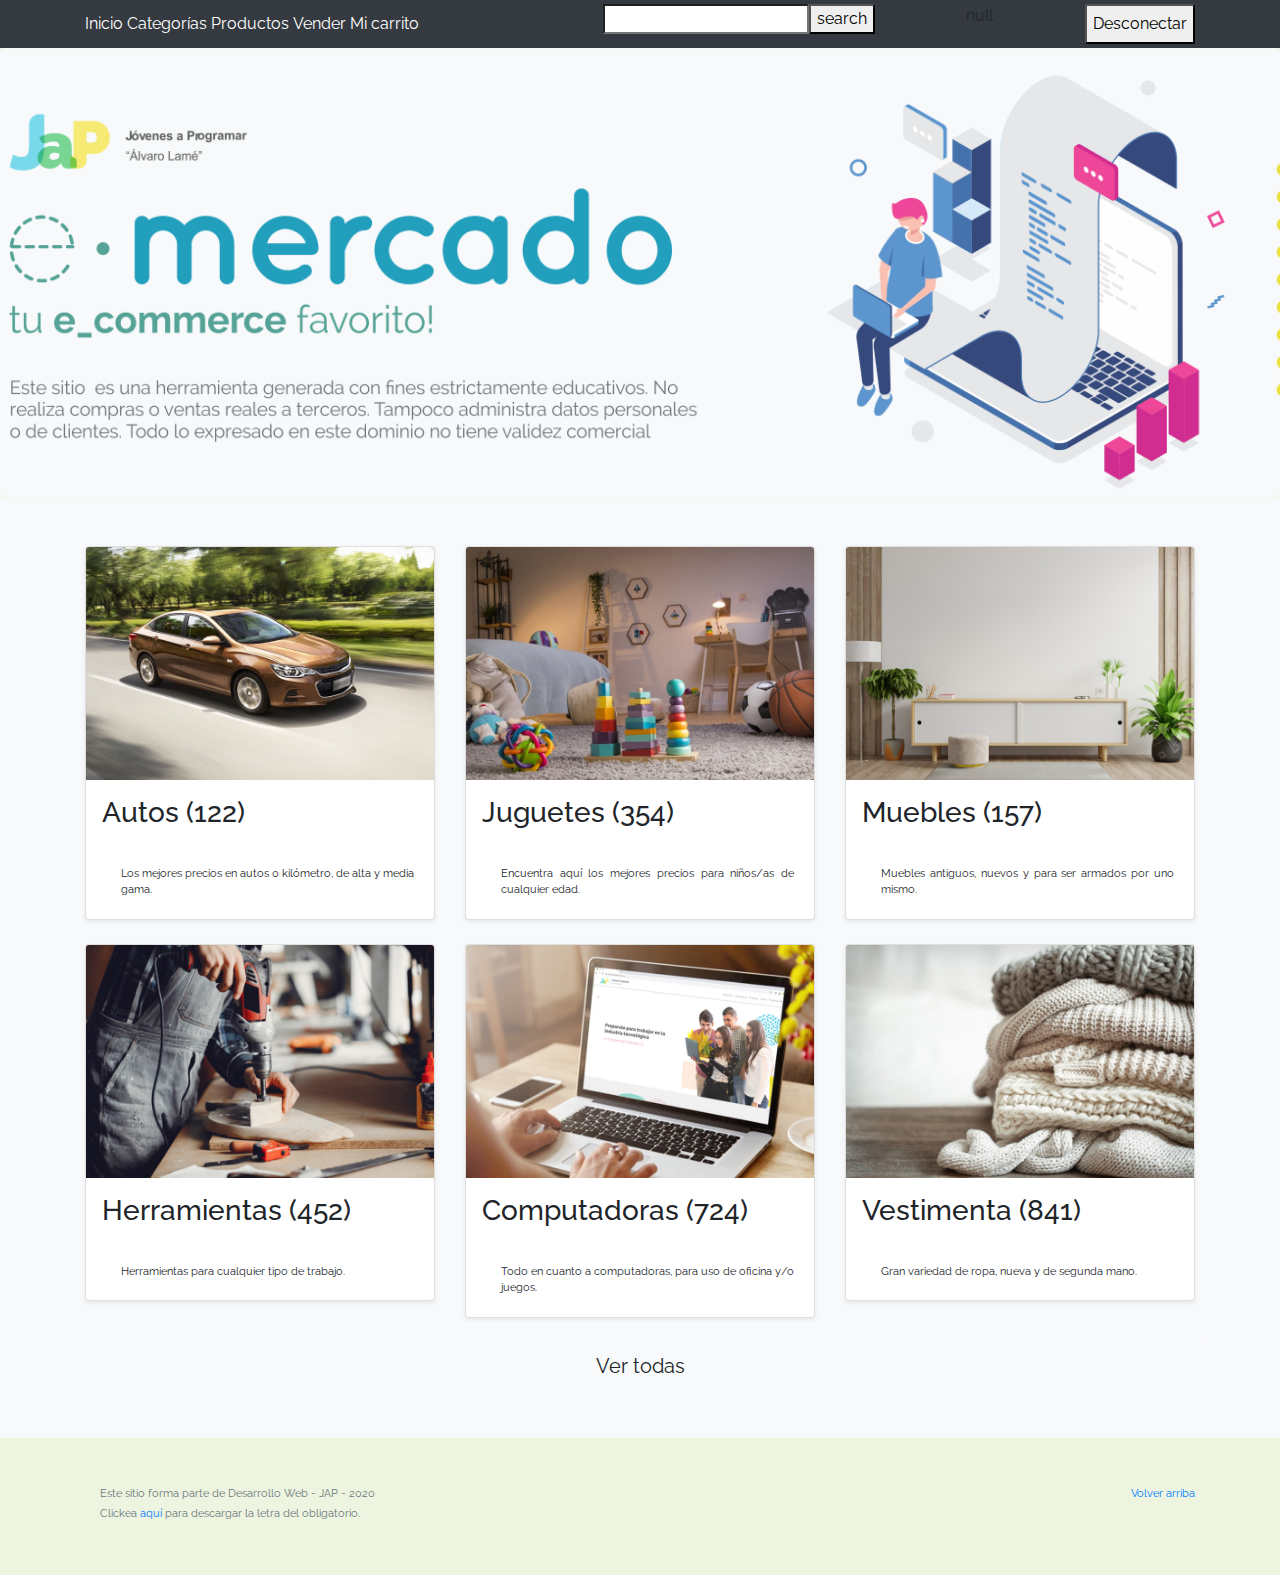
<file: index.html>
<!DOCTYPE html>
<!-- saved from url=(0049)https://getbootstrap.com/docs/4.3/examples/album/ -->
<html lang="en">
  <head>
    <meta http-equiv="Content-Type" content="text/html; charset=UTF-8">
    <meta name="viewport" content="width=device-width, initial-scale=1, shrink-to-fit=no">
    <meta name="description" content="">
    <title>eMercado - Todo lo que busques está aquí</title>

    <link rel="canonical" href="https://getbootstrap.com/docs/4.3/examples/album/">
    <link href="https://fonts.googleapis.com/css?family=Raleway:300,300i,400,400i,700,700i,900,900i" rel="stylesheet">
    <!-- Bootstrap core CSS -->
    <link href="css/bootstrap.min.css" rel="stylesheet">
    <link href="css/styles.css" rel="stylesheet">
  </head>
  <body>
    <nav class="site-header sticky-top py-1 bg-dark">
      <div id="barraNav" class="container d-flex flex-column flex-md-row justify-content-between">

      </div>
    </nav>
    <main role="main">
      <section class="jumbotron text-center">
        <div class="m-5">
          <h1></h1>
        </div>
      </section>
      <div class="album py-5 bg-light">
        <div class="container">
          <div class="row">
            <div class="col-md-4">
              <a href="categories.html" class="card mb-4 shadow-sm custom-card">
                <img class="bd-placeholder-img card-img-top"  src="img/cat1.jpg">
                <h3 class="m-3">Autos (122)</h3>
                <div class="card-body">
                  <p class="card-text">Los mejores precios en autos 0 kilómetro, de alta y media gama.</p>
                </div>
              </a>
            </div>
            <div class="col-md-4">
                <a href="categories.html" class="card mb-4 shadow-sm custom-card">
                  <img class="bd-placeholder-img card-img-top" src="img/cat2.jpg">
                  <h3 class="m-3">Juguetes (354)</h3>
                  <div class="card-body">
                    <p class="card-text">Encuentra aquí los mejores precios para niños/as de cualquier edad.</p>
                  </div>
                </a>
            </div>
            <div class="col-md-4">
                <a href="categories.html" class="card mb-4 shadow-sm custom-card">
                  <img class="bd-placeholder-img card-img-top" src="img/cat3.jpg">
                  <h3 class="m-3">Muebles (157)</h3>
                  <div class="card-body">
                    <p class="card-text">Muebles antiguos, nuevos y para ser armados por uno mismo.</p>
                  </div>
                </a>
            </div>
            <div class="col-md-4">
                <a href="categories.html" class="card mb-4 shadow-sm custom-card">
                  <img class="bd-placeholder-img card-img-top" src="img/cat4.jpg">
                  <h3 class="m-3">Herramientas (452)</h3>
                  <div class="card-body">
                    <p class="card-text">Herramientas para cualquier tipo de trabajo.</p>
                  </div>
                </a>
            </div>
            <div class="col-md-4">
                <a href="categories.html" class="card mb-4 shadow-sm custom-card">
                  <img class="bd-placeholder-img card-img-top" src="img/cat5.jpg">
                  <h3 class="m-3">Computadoras (724)</h3>
                  <div class="card-body">
                    <p class="card-text">Todo en cuanto a computadoras, para uso de oficina y/o juegos.</p>
                  </div>
                </a>
            </div>
            <div class="col-md-4">
                <a href="categories.html" class="card mb-4 shadow-sm custom-card">
                  <img class="bd-placeholder-img card-img-top" src="img/cat6.jpg">
                  <h3 class="m-3">Vestimenta (841)</h3>
                  <div class="card-body">
                    <p class="card-text">Gran variedad de ropa, nueva y de segunda mano.</p>
                  </div>
                </a>
            </div>
          </div>
          <div class="row">
              <a type="button" class="btn btn-light btn-lg btn-block" href="categories.html">Ver todas</a>
          </div>
        </div>
      </div>
    </main>
    <footer class="text-muted">
      <div class="container">
        <p class="float-right">
          <a href="#">Volver arriba</a>
        </p>
        <p>Este sitio forma parte de Desarrollo Web - JAP - 2020</p>
        <p>Clickea <a target="_blank" href="Letra.pdf">aquí</a> para descargar la letra del obligatorio.</p>
      </div>
    </footer>
    <script src="js/jquery-3.4.1.min.js"></script>
    <script src="js/bootstrap.bundle.min.js"></script>
    <script src="js/init.js"></script>
    <script src="js/my-profile.js"></script>
  </body>
</html>
</file>
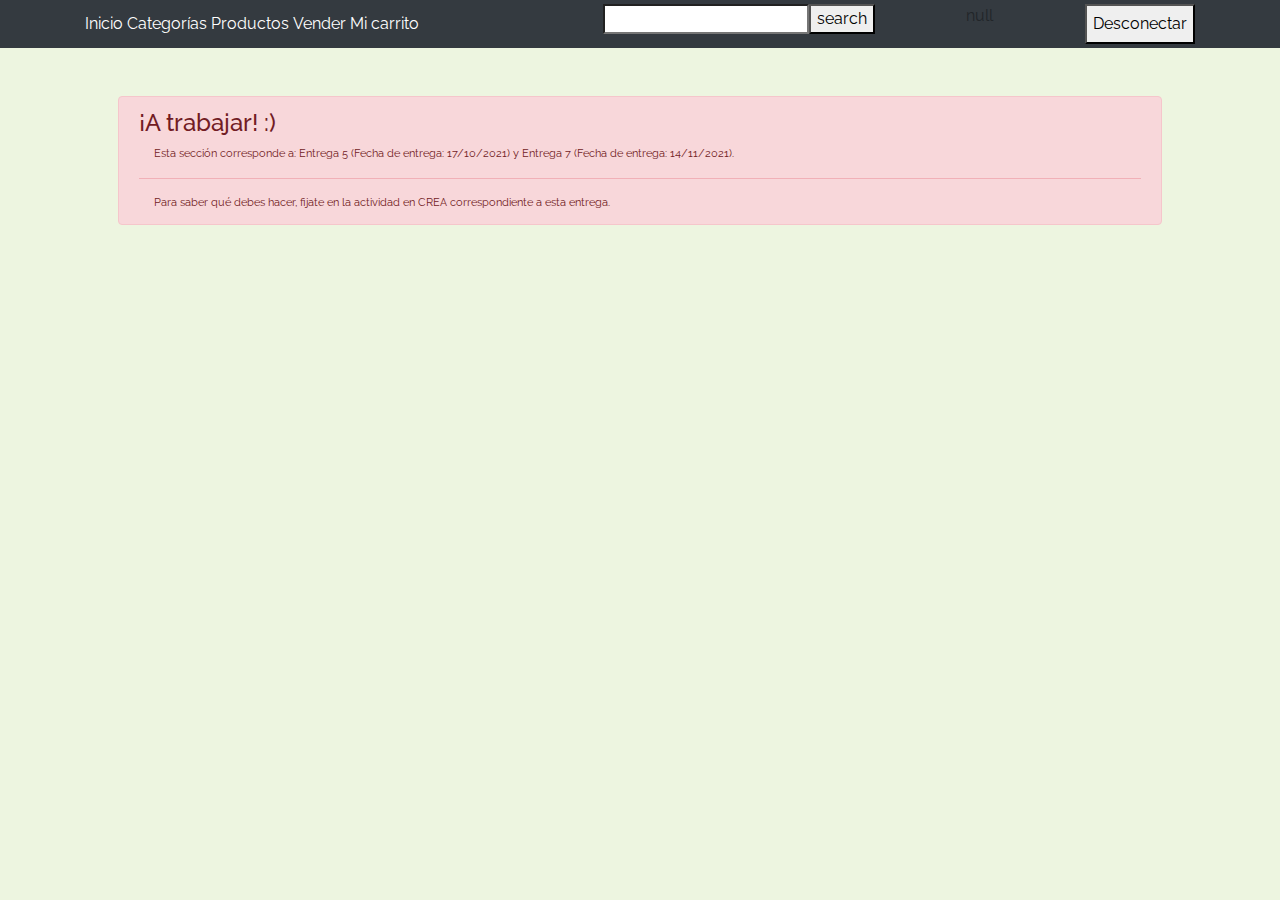
<file: cart.html>
<!DOCTYPE html>
<!-- saved from url=(0049)https://getbootstrap.com/docs/4.3/examples/album/ -->
<html lang="en">

<head>
  <meta http-equiv="Content-Type" content="text/html; charset=UTF-8">

  <meta name="viewport" content="width=device-width, initial-scale=1, shrink-to-fit=no">
  <meta name="description" content="">
  <title>eMercado - Todo lo que busques está aquí</title>

  <link rel="canonical" href="https://getbootstrap.com/docs/4.3/examples/album/">
  <link href="https://fonts.googleapis.com/css?family=Raleway:300,300i,400,400i,700,700i,900,900i" rel="stylesheet">

  <style>
    .bd-placeholder-img {
      font-size: 1.125rem;
      text-anchor: middle;
      -webkit-user-select: none;
      -moz-user-select: none;
      -ms-user-select: none;
      user-select: none;
    }

    @media (min-width: 768px) {
      .bd-placeholder-img-lg {
        font-size: 3.5rem;
      }
    }
  </style>
  <link href="css/bootstrap.min.css" rel="stylesheet">
  <link href="css/styles.css" rel="stylesheet">
  <link href="css/dropzone.css" rel="stylesheet">
</head>

<body>
  <nav class="site-header sticky-top py-1 bg-dark">
    <div id="barraNav" class="container d-flex flex-column flex-md-row justify-content-between"></div>
  </nav>
  <div class="container p-5">
    <div class="alert alert-danger" role="alert" style="position: relative; width:auto; top: 0;">
      <h4 class="alert-heading">¡A trabajar! :)</h4>
      <p>Esta sección corresponde a: Entrega 5 (Fecha de entrega: 17/10/2021) y Entrega 7 (Fecha de entrega: 14/11/2021).</p>
      <hr>
      <p class="mb-0">Para saber qué debes hacer, fijate en la actividad en CREA correspondiente a esta entrega.</p>
    </div>
  </div>
  <div id="spinner-wrapper">
    <div class="lds-ring">
      <div></div>
      <div></div>
      <div></div>
      <div></div>
    </div>
  </div>
  <script src="js/jquery-3.4.1.min.js"></script>
  <script src="js/bootstrap.bundle.min.js"></script>
  <script src="js/dropzone.js"></script>
  <script src="js/init.js"></script>
  <script src="js/cart.js"></script>
  <script src="js/my-profile.js"></script>
</body>

</html>
</file>
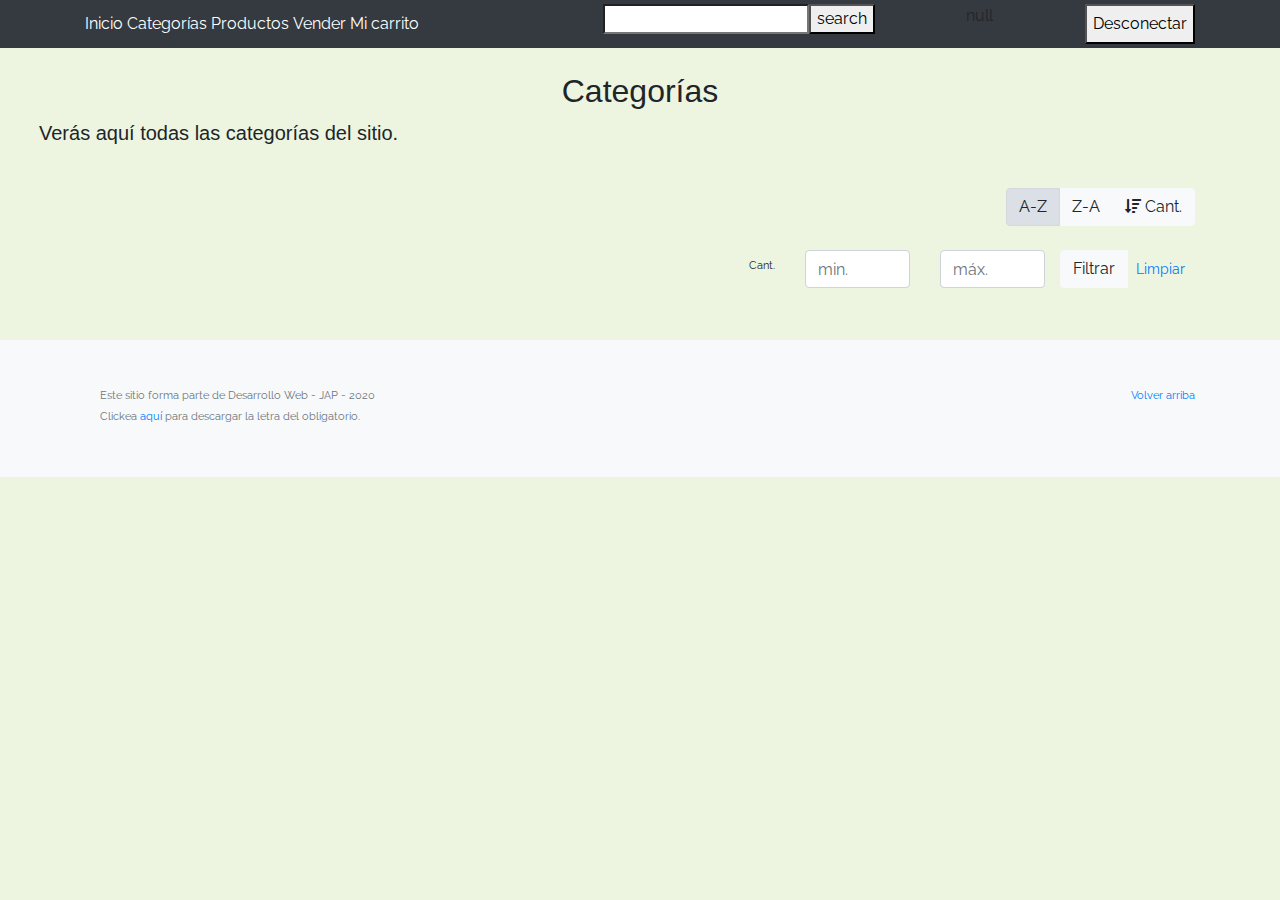
<file: categories.html>
<!DOCTYPE html>
<!-- saved from url=(0049)https://getbootstrap.com/docs/4.3/examples/album/ -->
<html lang="en">
  <head>
    <meta http-equiv="Content-Type" content="text/html; charset=UTF-8">
    <meta name="viewport" content="width=device-width, initial-scale=1, shrink-to-fit=no">
    <meta name="description" content="">
    <title>eMercado - Todo lo que busques está aquí</title>

    <link rel="canonical" href="https://getbootstrap.com/docs/4.3/examples/album/">
    <link href="https://fonts.googleapis.com/css?family=Raleway:300,300i,400,400i,700,700i,900,900i" rel="stylesheet">
    <link href="css/font-awesome.min.css" rel="stylesheet">

    <link href="css/bootstrap.min.css" rel="stylesheet">
    <link href="css/styles.css" rel="stylesheet">
  </head>
  <body>
    <nav class="site-header sticky-top py-1 bg-dark">
      <div id="barraNav" class="container d-flex flex-column flex-md-row justify-content-between"></div>
    </nav>
    <main role="main" class="pb-5">
        <div class="text-center p-4">
            <h2>Categorías</h2>
            <p class="lead">Verás aquí todas las categorías del sitio.</p>
        </div>
        <div class="container">
            <div class="row">
                <div class="col text-right">
                    <div class="btn-group btn-group-toggle mb-4" data-toggle="buttons">
                        <label class="btn btn-light active" id="sortAsc" >
                            <input type="radio" name="options" autocomplete="off" checked>A-Z
                        </label>
                        <label class="btn btn-light" id="sortDesc" >
                            <input type="radio" name="options" autocomplete="off">Z-A
                        </label>
                        <label class="btn btn-light" id="sortByCount" >
                            <input type="radio" name="options" autocomplete="off"><i class="fas fa-sort-amount-down mr-1"></i>Cant.
                        </label>
                    </div>
                </div>
            </div>
            <div class="row justify-content-end">
              <div class="col-md-6"></div>
                <div class="col-md-6 col-sm-12 mb-1 container">
                  <div class="row container p-0 m-0">
                    <div class="col">
                      <p class="font-weight-normal text-right my-2">Cant.</p>
                    </div>
                    <div class="col">
                      <input class="form-control" type="number" placeholder="min." id="rangeFilterCountMin">
                    </div>
                    <div class="col">
                      <input class="form-control" type="number" placeholder="máx." id="rangeFilterCountMax">
                    </div>
                    <div class="col-3 p-0">
                      <div class="btn-group" role="group">
                        <button class="btn btn-light btn-block" id="rangeFilterCount">Filtrar</button>
                        <button class="btn btn-link btn-sm" id="clearRangeFilter">Limpiar</button>
                      </div>
                    </div>
                  </div>
                </div>
            </div>
            <div class="row">
                <div class="list-group" id="cat-list-container">
                </div>
            </div>
        </div>
    </main>
    <footer class="text-muted bg-light">
      <div class="container">
        <p class="float-right">
          <a href="#">Volver arriba</a>
        </p>
        <p>Este sitio forma parte de Desarrollo Web - JAP - 2020</p>
        <p>Clickea <a target="_blank" href="Letra.pdf">aquí</a> para descargar la letra del obligatorio.</p>
      </div>
    </footer>
    <div id="spinner-wrapper"><div class="lds-ring"><div></div><div></div><div></div><div></div></div></div>
    <script src="js/jquery-3.4.1.min.js"></script>
    <script src="js/bootstrap.bundle.min.js"></script>
    <script src="js/init.js"></script>
    <script src="js/categories.js"></script>
    <script src="js/my-profile.js"></script>
  </body>
</html>
</file>
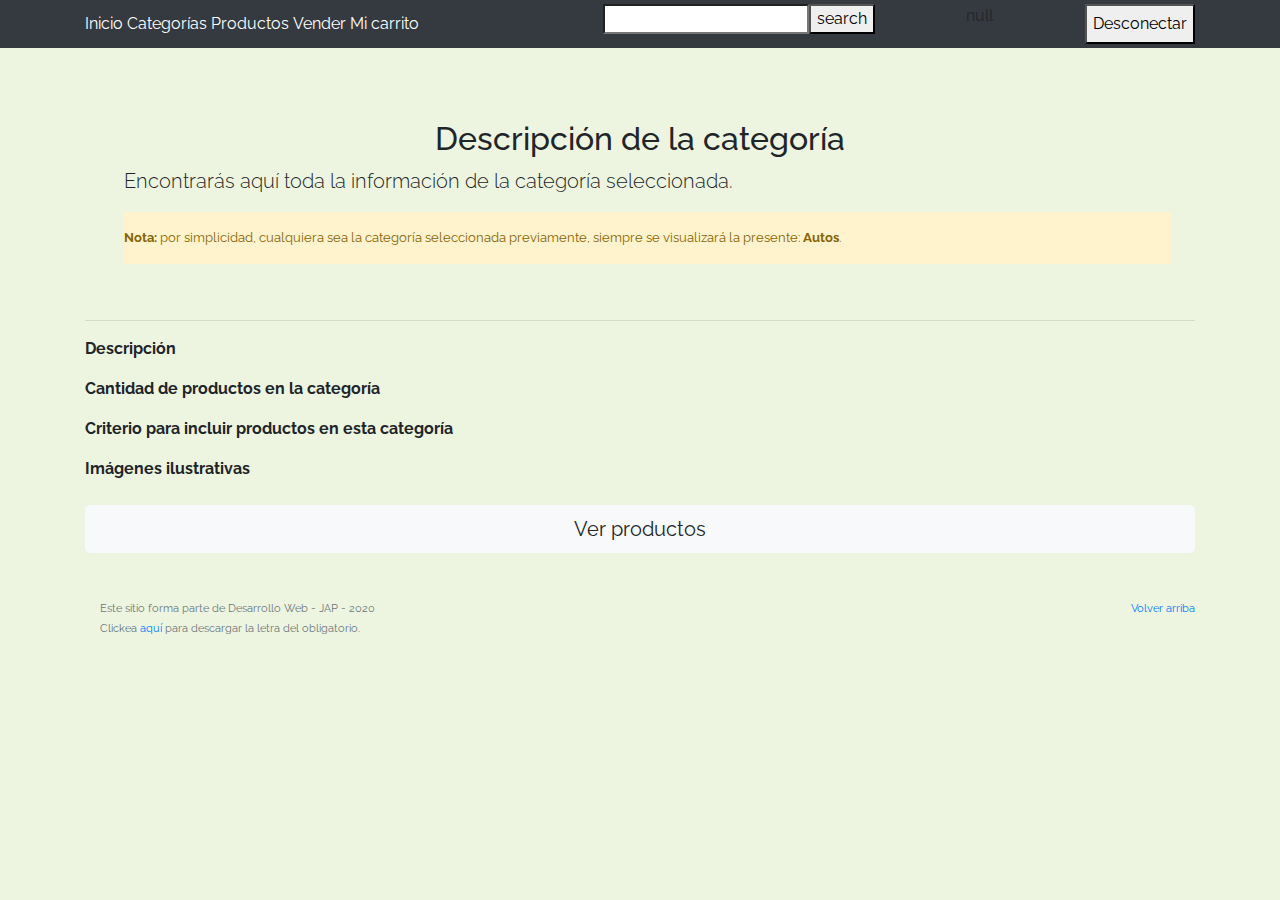
<file: category-info.html>
<!DOCTYPE html>
<!-- saved from url=(0049)https://getbootstrap.com/docs/4.3/examples/album/ -->
<html lang="en">

<head>
  <meta http-equiv="Content-Type" content="text/html; charset=UTF-8">
  <meta name="viewport" content="width=device-width, initial-scale=1, shrink-to-fit=no">
  <meta name="description" content="">
  <title>eMercado - Todo lo que busques está aquí</title>

  <link rel="canonical" href="https://getbootstrap.com/docs/4.3/examples/album/">
  <link href="https://fonts.googleapis.com/css?family=Raleway:300,300i,400,400i,700,700i,900,900i" rel="stylesheet">
  <!-- Bootstrap core CSS -->
  <link href="css/bootstrap.min.css" rel="stylesheet">
  <link href="css/styles.css" rel="stylesheet">
</head>

<body>
  <nav class="site-header sticky-top py-1 bg-dark">
    <div id="barraNav" class="container d-flex flex-column flex-md-row justify-content-between"></div>
  </nav>
  <main role="main">
    <div class="container mt-5">
      <div class="text-center p-4">
        <h2>Descripción de la categoría</h2>
        <p class="lead">Encontrarás aquí toda la información de la categoría seleccionada.</p>
        <p class="small alert-warning py-3"><strong>Nota: </strong>por simplicidad, cualquiera sea la categoría
          seleccionada previamente, siempre se visualizará la presente: <strong>Autos</strong>.</p>
      </div>
      <h3 id="categoryName"></h3>
      <hr class="my-3">
      <dl>
        <dt>Descripción</dt>
        <dd>
          <p id="categoryDescription"></p>
        </dd>

        <dt>Cantidad de productos en la categoría</dt>
        <dd>
          <p id="productCount"></p>
        </dd>

        <dt>Criterio para incluir productos en esta categoría</dt>
        <dd>
          <p id="productCriteria"></p>
        </dd>

        <dt>Imágenes ilustrativas</dt>
        <dd>
          <div class="row text-center text-lg-left pt-2" id="productImagesGallery">
          </div>
        </dd>
      </dl>
      <a type="button" class="btn btn-light btn-lg btn-block" href="products.html">Ver productos</a>
    </div>
  </main>
  <footer class="text-muted">
    <div class="container">
      <p class="float-right">
        <a href="#">Volver arriba</a>
      </p>
      <p>Este sitio forma parte de Desarrollo Web - JAP - 2020</p>
      <p>Clickea <a target="_blank" href="Letra.pdf">aquí</a> para descargar la letra del obligatorio.</p>
    </div>
  </footer>
  <div id="spinner-wrapper">
    <div class="lds-ring">
      <div></div>
      <div></div>
      <div></div>
      <div></div>
    </div>
  </div>
  <script src="js/jquery-3.4.1.min.js"></script>
  <script src="js/bootstrap.bundle.min.js"></script>
  <script src="js/init.js"></script>
  <script src="js/category-info.js"></script>
  <script src="js/my-profile.js"></script>
</body>

</html>
</file>
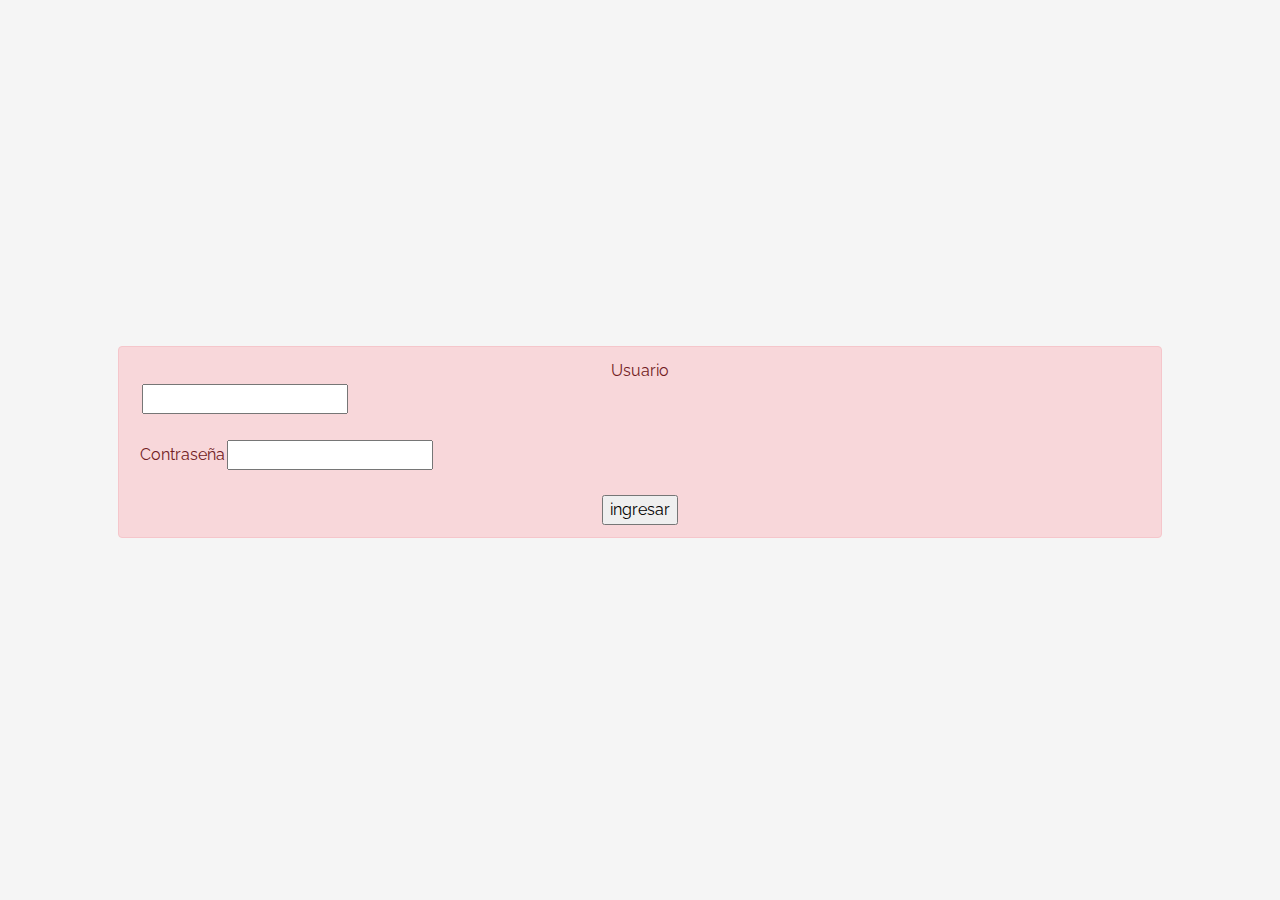
<file: login.html>
<!DOCTYPE html>
<!-- saved from url=(0049)https://getbootstrap.com/docs/4.3/examples/album/ -->
<html lang="en">
<head>
  <meta http-equiv="Content-Type" content="text/html; charset=UTF-8">
  <meta name="viewport" content="width=device-width, initial-scale=1, shrink-to-fit=no">
  <meta name="description" content="">
  <title>eMercado - Todo lo que busques está aquí</title>

  <link rel="canonical" href="https://getbootstrap.com/docs/4.3/examples/album/">
  <link href="https://fonts.googleapis.com/css?family=Raleway:300,300i,400,400i,700,700i,900,900i" rel="stylesheet">
  <!-- Bootstrap core CSS -->
  <link href="css/bootstrap.min.css" rel="stylesheet">
  <link href="css/styles.css" rel="stylesheet">
  <script src="https://apis.google.com/js/platform.js" async defer></script>
  <style>
    html, body{
      height: 100%;
    }

    body {
      display: -ms-flexbox;
      display: flex;
      -ms-flex-align: center;
      align-items: center;
      padding-top: 40px;
      padding-bottom: 40px;
      background-color: #f5f5f5;
    }

    .signin {
      width: 100%;
      max-width: 330px;
      padding: 15px;
      margin: auto;
    }
  </style>
      <meta name="google-signin-scope" content="profile email">
      <meta name="google-signin-client_id" content="7521049388-fkdro48pcnfkp1nnhaqpen5quq3jsck4.apps.googleusercontent.com">
      <script src="https://apis.google.com/js/platform.js" async defer></script>  
</head>

<body class="text-center">
  <div class="g-signin2" data-onsuccess="onSignIn" data-theme="dark"></div>
  <div class="container p-5">
    <div class="alert alert-danger" role="alert" style="position: relative; width:auto; top: 0;">
      <table><tr>Usuario<td></td><td><input type="text" id="User"></td></tr></table><br>
      <table><tr><td>Contraseña</td><td><input type="password" name="Pass" id="Pass"></td></tr></table><br>
      <input type="button" value="ingresar" onclick="ingresar()">
    </div>
    
  </div>
  
  <script src="js/init.js"></script>
  <script src="js/login.js"></script>
  <script src="js/google.js"></script>
  <script src="https://apis.google.com/js/platform.js" async defer></script>
</body>
</html>
</file>
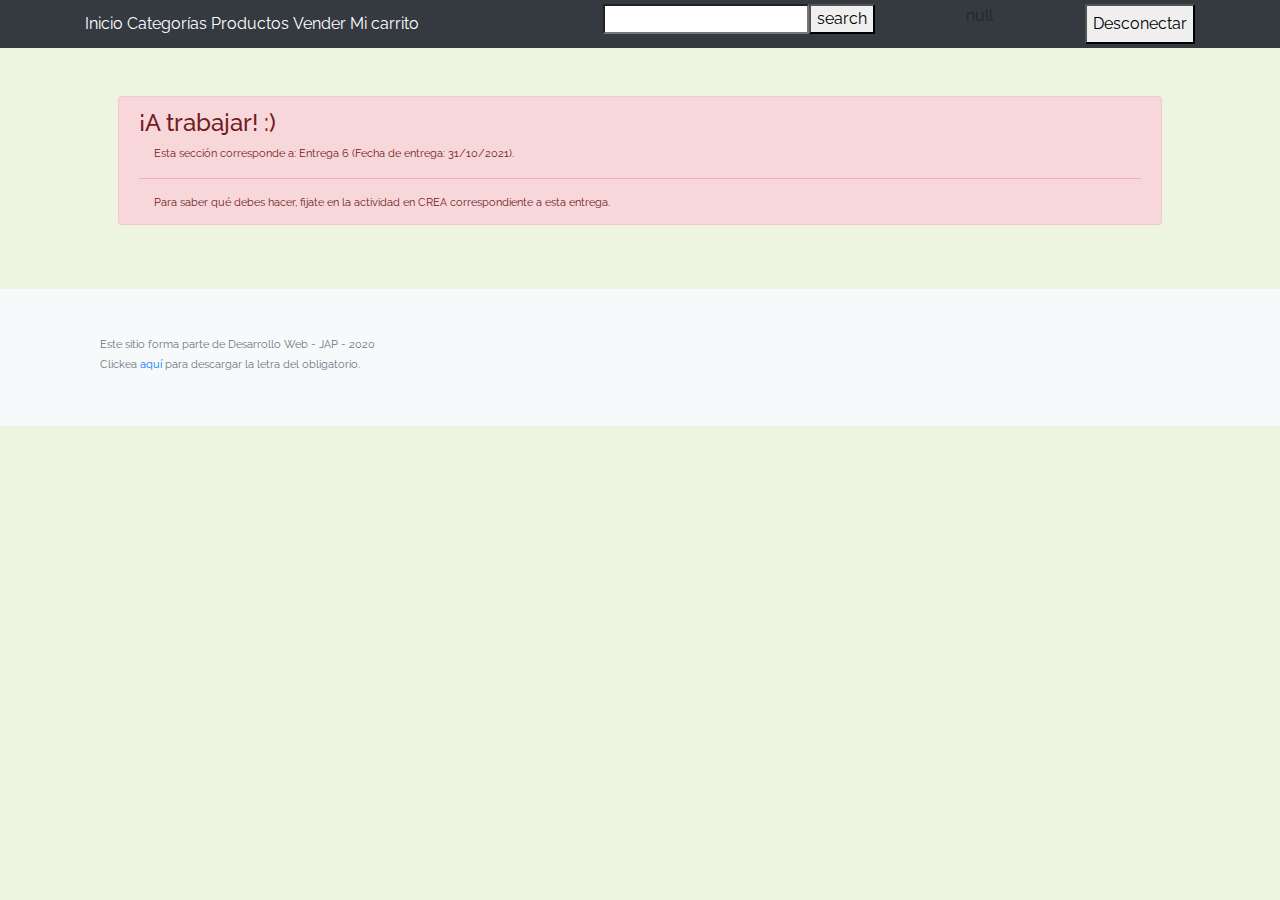
<file: my-profile.html>
<!DOCTYPE html>
<!-- saved from url=(0049)https://getbootstrap.com/docs/4.3/examples/album/ -->
<html lang="en">

<head>
  <meta http-equiv="Content-Type" content="text/html; charset=UTF-8">

  <meta name="viewport" content="width=device-width, initial-scale=1, shrink-to-fit=no">
  <meta name="description" content="">
  <title>eMercado - Todo lo que busques está aquí</title>

  <link rel="canonical" href="https://getbootstrap.com/docs/4.3/examples/album/">
  <link href="https://fonts.googleapis.com/css?family=Raleway:300,300i,400,400i,700,700i,900,900i" rel="stylesheet">

  <style>
    .bd-placeholder-img {
      font-size: 1.125rem;
      text-anchor: middle;
      -webkit-user-select: none;
      -moz-user-select: none;
      -ms-user-select: none;
      user-select: none;
    }

    @media (min-width: 768px) {
      .bd-placeholder-img-lg {
        font-size: 3.5rem;
      }
    }
  </style>
  <link href="css/bootstrap.min.css" rel="stylesheet">
  <link href="css/styles.css" rel="stylesheet">
  <link href="css/dropzone.css" rel="stylesheet">
</head>

<body>
  <nav class="site-header sticky-top py-1 bg-dark">
    <div id="barraNav" class="container d-flex flex-column flex-md-row justify-content-between"></div>
  </nav>
  <div class="container p-5">
    <div class="alert alert-danger" role="alert" style="position: relative; width:auto; top: 0;">
      <h4 class="alert-heading">¡A trabajar! :)</h4>
      <p>Esta sección corresponde a: Entrega 6 (Fecha de entrega: 31/10/2021).</p>
      <hr>
      <p class="mb-0">Para saber qué debes hacer, fijate en la actividad en CREA correspondiente a esta entrega.</p>
    </div>
  </div>
  <footer class="text-muted bg-light">
    <div class="container">
      <p>Este sitio forma parte de Desarrollo Web - JAP - 2020</p>
      <p>Clickea <a target="_blank" href="Letra.pdf">aquí</a> para descargar la letra del obligatorio.</p>
    </div>
  </footer>
  <div class="alert fade alert-success" role="alert" id="alertResult">
    <span id="resultSpan"></span>
    <button type="button" class="close" data-dismiss="alert" aria-label="Close">
      <span aria-hidden="true">&times;</span>
    </button>
  </div>
  <div id="spinner-wrapper">
    <div class="lds-ring">
      <div></div>
      <div></div>
      <div></div>
      <div></div>
    </div>
  </div>
  <script src="js/jquery-3.4.1.min.js"></script>
  <script src="js/bootstrap.bundle.min.js"></script>
  <script src="js/dropzone.js"></script>
  <script src="js/init.js"></script>
  <script src="js/my-profile.js"></script>
</body>

</html>
</file>
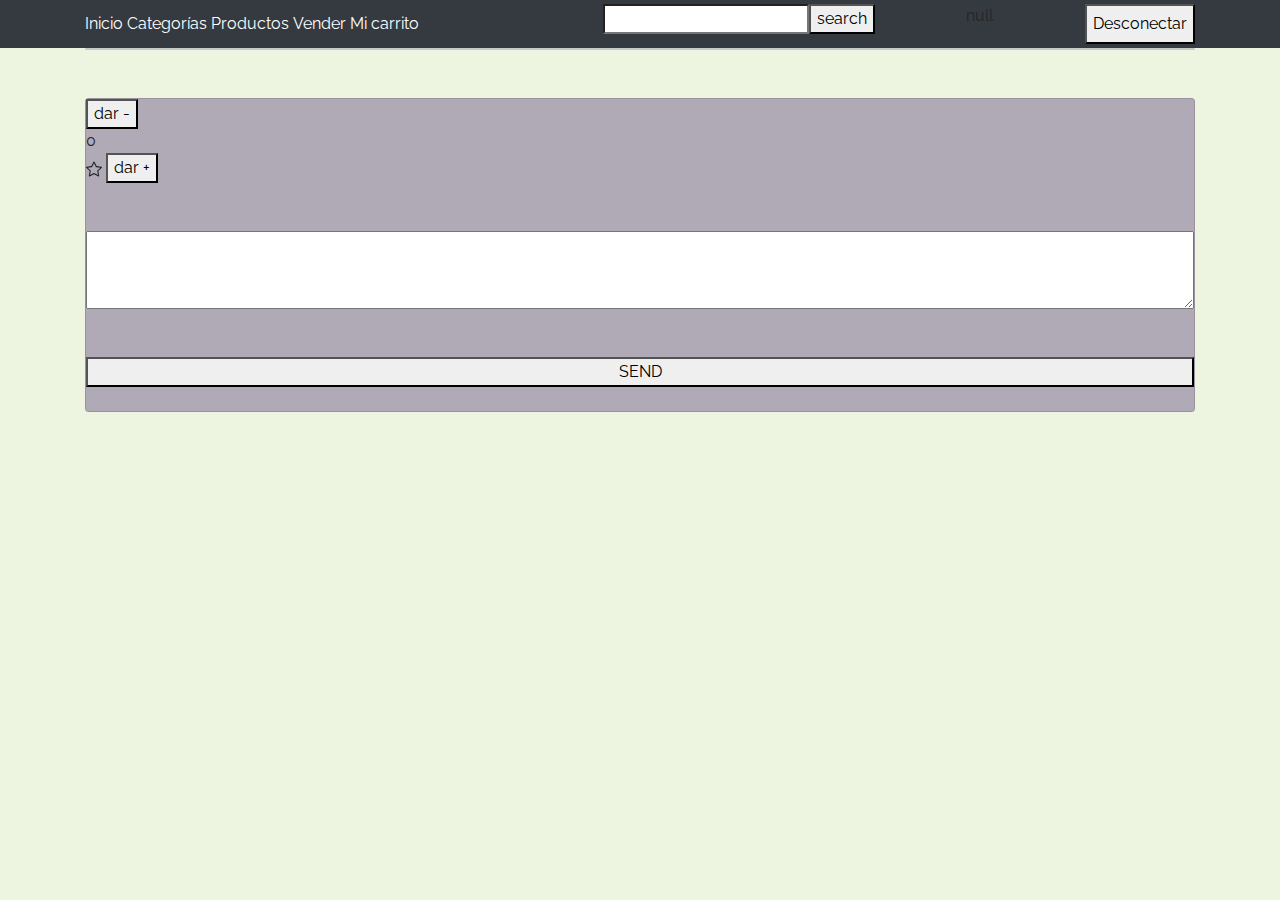
<file: product-info.html>
<!DOCTYPE html>
<!-- saved from url=(0049)https://getbootstrap.com/docs/4.3/examples/album/ -->
<html lang="en">

<head>
  <meta http-equiv="Content-Type" content="text/html; charset=UTF-8">
  <meta name="viewport" content="width=device-width, initial-scale=1, shrink-to-fit=no">
  <meta name="description" content="">
  <title>eMercado - Todo lo que busques está aquí</title>

  <link rel="canonical" href="https://getbootstrap.com/docs/4.3/examples/album/">
  <link href="https://fonts.googleapis.com/css?family=Raleway:300,300i,400,400i,700,700i,900,900i" rel="stylesheet">
  <link href="css/font-awesome.min.css" rel="stylesheet">
  <link href="css/bootstrap.min.css" rel="stylesheet">
  <link href="css/styles.css" rel="stylesheet">

</head>

<body>
  <nav class="site-header sticky-top py-1 bg-dark">
    <div id="barraNav" class="container d-flex flex-column flex-md-row justify-content-between">

    </div>
  </nav>
  <div class="container">
      <div id="cabecera"></div>
      <div id="descripcion"></div>
      <div class="card" id="galeriaImagenes"></div>
      <div id="productosRel"></div>
    </div>

    <br>
    <br>

  <div id="comentarios" class="container">
    <div class="card" id="publicarComentario">
        <div class="estrella">
          <button id="botonBajarPunto" onclick="cambioDeValorEstrellas(-1)"> dar -</button>
          <div id="NroDeEstrellas"></div>
          <svg id="estrellItaOta" xmlns="http://www.w3.org/2000/svg" width="20" height="16" fill="currentColor" class="bi bi-star" viewBox="0 0 16 16">
            <path d="M2.866 14.85c-.078.444.36.791.746.593l4.39-2.256 4.389 2.256c.386.198.824-.149.746-.592l-.83-4.73 3.522-3.356c.33-.314.16-.888-.282-.95l-4.898-.696L8.465.792a.513.513 0 0 0-.927 0L5.354 5.12l-4.898.696c-.441.062-.612.636-.283.95l3.523 3.356-.83 4.73zm4.905-2.767-3.686 1.894.694-3.957a.565.565 0 0 0-.163-.505L1.71 6.745l4.052-.576a.525.525 0 0 0 .393-.288L8 2.223l1.847 3.658a.525.525 0 0 0 .393.288l4.052.575-2.906 2.77a.565.565 0 0 0-.163.506l.694 3.957-3.686-1.894a.503.503 0 0 0-.461 0z"/>
          </svg>
          <button id="botonSubirPunto" onclick="cambioDeValorEstrellas(1)"> dar +</button>       
        </div><br>
        <br><textarea name="Cuerpo de comentario" id="cuerpoComentario" cols="30" rows="3"></textarea><br><br>
          <button class="botonPequeño" id="enviarComentario" onclick="enviarComentario()"> SEND </button> <br>
        
      </div><br><br>
    <div id="comentariosPublicados"></div>
  </div>
</footer>
  <div id="spinner-wrapper">
    <div class="lds-ring">
    </div>
  </div>
  <script src="js/jquery-3.4.1.min.js"></script>
  <script src="js/bootstrap.bundle.min.js"></script>
  <script src="js/init.js"></script>
  <script src="js/product-info.js"></script>
  <script src="js/my-profile.js"></script>
</body>

</html>
</file>
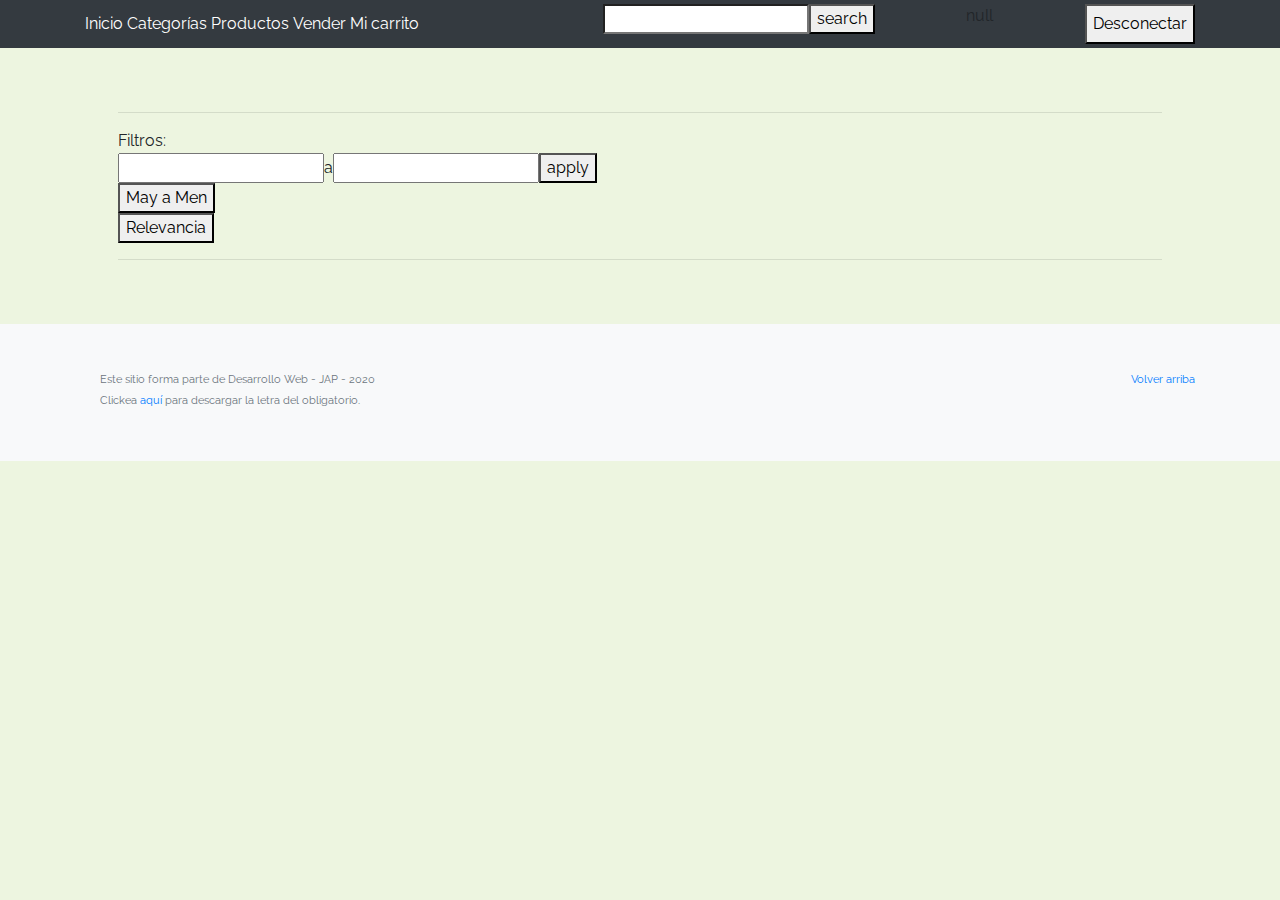
<file: products.html>
<!DOCTYPE html>
<!-- saved from url=(0049)https://getbootstrap.com/docs/4.3/examples/album/ -->
<html lang="en">
  <head>
    <meta http-equiv="Content-Type" content="text/html; charset=UTF-8">
    <meta name="viewport" content="width=device-width, initial-scale=1, shrink-to-fit=no">
    <meta name="description" content="">
    <title>eMercado - Todo lo que busques está aquí</title>

    <link rel="canonical" href="https://getbootstrap.com/docs/4.3/examples/album/">
    <link href="https://fonts.googleapis.com/css?family=Raleway:300,300i,400,400i,700,700i,900,900i" rel="stylesheet">
    <link href="css/font-awesome.min.css" rel="stylesheet">
    <link href="css/bootstrap.min.css" rel="stylesheet">
    <link href="css/styles.css" rel="stylesheet">
  </head>
  <body>
    <nav  class="site-header sticky-top py-1 bg-dark">
      <div id="barraNav" class="container d-flex flex-column flex-md-row justify-content-between">
      </div>
    </nav>
    <div class="container p-5">
      <hr>
      Filtros:<div id="filtros"> <button id="selFiltro" onclick="dibujarListaFiltros()"> va </button></div>
      <div id="ordenamientoPorPrecio"></div><div id="ordenamientoPorRelevancia"><button id="botonRelevancia" onclick="ordenarRelevancia()">Relevancia</button></div>
      <hr>
      <table id="parrilla"></table>
    </div>
    <footer class="text-muted bg-light">
      <div class="container">
        <p class="float-right">
          <a href="#">Volver arriba</a>
        </p>
        <p>Este sitio forma parte de Desarrollo Web - JAP - 2020</p>
        <p>Clickea <a target="_blank" href="Letra.pdf">aquí</a> para descargar la letra del obligatorio.</p>
      </div>
    </footer>
    <div id="spinner-wrapper"><div class="lds-ring"><div></div><div></div><div></div><div></div></div></div>
    <script src="js/jquery-3.4.1.min.js"></script>
    <script src="js/bootstrap.bundle.min.js"></script>
    <script src="js/init.js"></script>
    <script src="js/products.js"></script>
    <script src="js/my-profile.js"></script>
  </body>
</html>
</file>
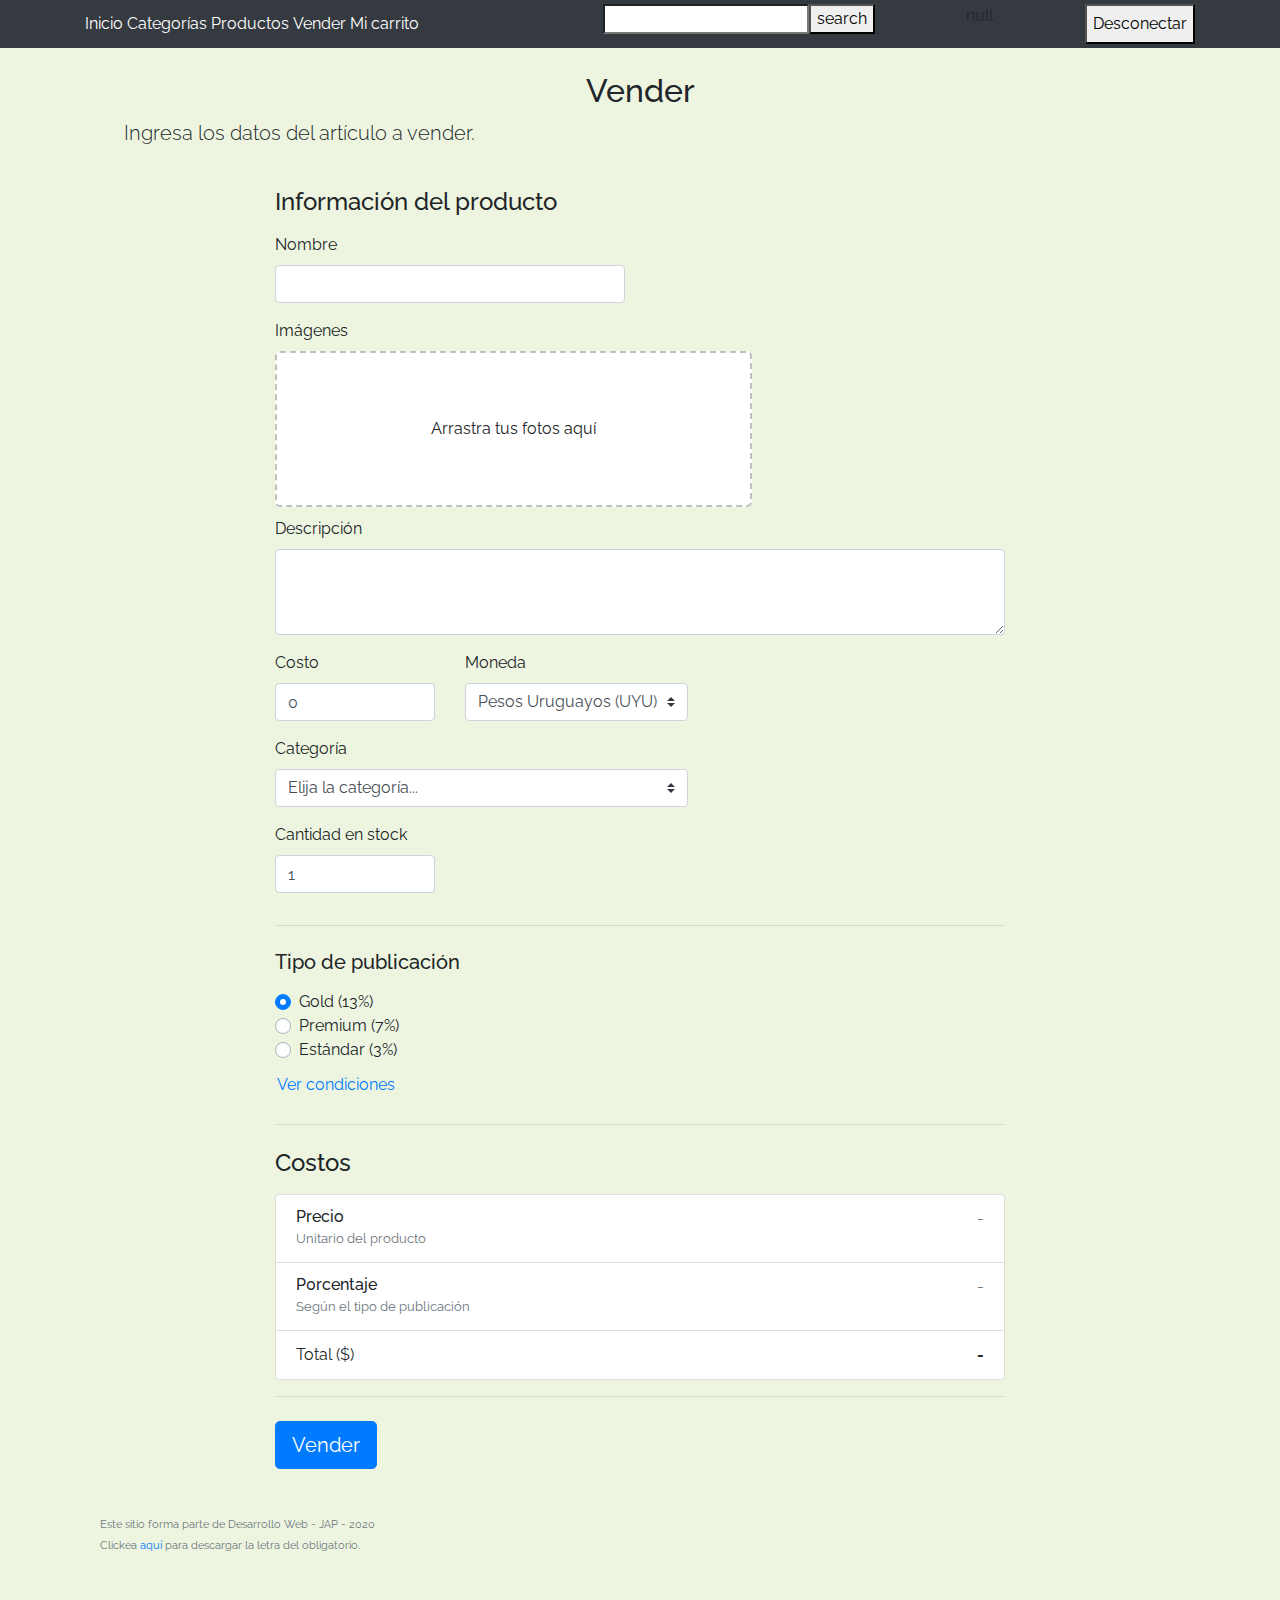
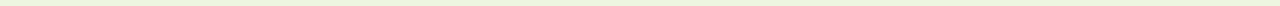
<file: sell.html>
<!DOCTYPE html>
<!-- saved from url=(0049)https://getbootstrap.com/docs/4.3/examples/album/ -->
<html lang="en"><head><meta http-equiv="Content-Type" content="text/html; charset=UTF-8">
    
    <meta name="viewport" content="width=device-width, initial-scale=1, shrink-to-fit=no">
    <meta name="description" content="">
    <title>eMercado - Todo lo que busques está aquí</title>

    <link rel="canonical" href="https://getbootstrap.com/docs/4.3/examples/album/">
    <link href="https://fonts.googleapis.com/css?family=Raleway:300,300i,400,400i,700,700i,900,900i" rel="stylesheet">

    <style>
      .bd-placeholder-img {
        font-size: 1.125rem;
        text-anchor: middle;
        -webkit-user-select: none;
        -moz-user-select: none;
        -ms-user-select: none;
        user-select: none;
      }

      @media (min-width: 768px) {
        .bd-placeholder-img-lg {
          font-size: 3.5rem;
        }
      }
    </style>
    <link href="css/bootstrap.min.css" rel="stylesheet">
    <link href="css/styles.css" rel="stylesheet">
    <link href="css/dropzone.css" rel="stylesheet">
  </head>
  <body>
    <nav class="site-header sticky-top py-1 bg-dark">
        <div id="barraNav" class="container d-flex flex-column flex-md-row justify-content-between"></div>
    </nav>
      <div class="container">
        <div class="text-center p-4">
          <h2>Vender</h2>
          <p class="lead">Ingresa los datos del artículo a vender.</p>
        </div>
        <div class="row justify-content-md-center">
          <div class="col-md-8 order-md-1">
            <h4 class="mb-3">Información del producto</h4>
            <form class="needs-validation" id="sell-info">
              <div class="row">
                <div class="col-md-6 mb-3">
                  <label for="productName">Nombre</label>
                  <input type="text" class="form-control" id="productName" placeholder="" value="" >
                  <div class="invalid-feedback">
                    Ingresa un nombre
                  </div>
                </div>
              </div>
              <div class="row">
                <div class="col-md-8 order-md-1">
                    <label for="zip">Imágenes</label>
                    <div class="needsclick dz-clickable" id="file-upload">
                      <div class="dz-message needsclick">
                        Arrastra tus fotos aquí<br>
                      </div>
                    </div>
                </div>
              </div>
              <div class="row">
                  <div class="col-md-12 mb-3">
                      <label for="productDescription">Descripción</label>
                      <textarea class="form-control" id="productDescription" rows="3"></textarea>
                  </div>
                </div>
              <div class="row">
                <div class="col-md-3 mb-3">
                  <label for="zip">Costo</label>
                  <input type="number" class="form-control" id="productCostInput" placeholder="" required="" value="0" min="0">
                  <div class="invalid-feedback">
                    El costo debe ser mayor que 0.
                  </div>
                </div>
                <div class="col-md-4 mb-3">
                    <label for="state">Moneda</label>
                    <select class="custom-select d-block w-100" id="productCurrency" required="">
                      <option selected>Pesos Uruguayos (UYU)</option>
                      <option>Dólares (USD)</option>
                    </select>
                    <div class="invalid-feedback">
                      Ingresa una categoría válida.
                    </div>
                  </div>
              </div>
              <div class="row">
                  <div class="col-md-7 mb-3">
                  <label for="state">Categoría</label>
                  <select class="custom-select d-block w-100" id="productCategory">
                    <option value="">Elija la categoría...</option>
                    <option>Autos</option>
                    <option>Juguetes</option>
                    <option>Muebles</option>
                    <option>Herramientas</option>
                    <option>Computadoras</option>
                    <option>Vestimenta</option>
                  </select>
                  <div class="invalid-feedback">
                    Por favor ingresa una categoría válida.
                  </div>
                </div>
              </div>
              <div class="row">
                  <div class="col-md-3 mb-3">
                    <label for="productCountInput">Cantidad en stock</label>
                    <input type="number" class="form-control" id="productCountInput" placeholder="" required="" value="1" min="0">
                    <div class="invalid-feedback">
                      La cantidad es requerida.
                    </div>
                  </div>
                </div>
              <hr class="mb-4">
              <h5 class="mb-3">Tipo de publicación</h5>
              <div class="d-block my-3">
                <div class="custom-control custom-radio">
                  <input id="goldradio" name="publicationType" type="radio" class="custom-control-input" checked="" required="">
                  <label class="custom-control-label" for="goldradio">Gold (13%)</label>
                </div>
                <div class="custom-control custom-radio">
                  <input id="premiumradio" name="publicationType" type="radio" class="custom-control-input" required="">
                  <label class="custom-control-label" for="premiumradio">Premium (7%)</label>
                </div>
                <div class="custom-control custom-radio">
                  <input id="standardradio" name="publicationType" type="radio" class="custom-control-input" required="">
                  <label class="custom-control-label" for="standardradio">Estándar (3%)</label>
                </div>
                <div class="row">
                  <button type="button" class="m-1 btn btn-link" data-toggle="modal" data-target="#contidionsModal">Ver condiciones</button>
                </div>
              </div>
              <hr class="mb-4">
              <h4 class="mb-3">Costos</h4>
              <ul class="list-group mb-3">
                  <li class="list-group-item d-flex justify-content-between lh-condensed">
                    <div>
                      <h6 class="my-0">Precio</h6>
                      <small class="text-muted">Unitario del producto</small>
                    </div>
                    <span class="text-muted" id="productCostText">-</span>
                  </li>
                  <li class="list-group-item d-flex justify-content-between lh-condensed">
                    <div>
                      <h6 class="my-0">P0rcentaje</h6>
                      <small class="text-muted">Según el tipo de publicación</small>
                    </div>
                    <span class="text-muted" id="comissionText">-</span>
                  </li>
                  <li class="list-group-item d-flex justify-content-between">
                    <span>Total ($)</span>
                    <strong id="totalCostText">-</strong>
                  </li>
                </ul>
              <hr class="mb-4">
              <button class="btn btn-primary btn-lg" type="submit">Vender</button>
            </form>
          </div>
        </div>
      </div>
      <footer class="text-muted">
        <div class="container">
            <p>Este sitio forma parte de Desarrollo Web - JAP - 2020</p>
            <p>Clickea <a target="_blank" href="Letra.pdf">aquí</a> para descargar la letra del obligatorio.</p>
        </div>
      </footer>
      <div class="alert fade" role="alert" id="alertResult">
          <span id="resultSpan"></span>
          <button type="button" class="close" data-dismiss="alert" aria-label="Close">
              <span aria-hidden="true">&times;</span>
          </button>
      </div>

      <div class="modal fade" tabindex="-1" role="dialog" id="contidionsModal">
        <div class="modal-dialog" role="document">
          <div class="modal-content">
            <div class="modal-header">
              <h5 class="modal-title">Condiciones de publicación</h5>
              <button type="button" class="close" data-dismiss="modal" aria-label="Close">
                <span aria-hidden="true">&times;</span>
              </button>
            </div>
            <div class="modal-body">
              <div class="container">
                  <div class="row">
                      <h5 class="text-warning">Gold (13%)</h5>
                      <p class="muted text-justify">Tu producto se verá de forma promocionada en portada, además de las condiciones de Premium y Estándar.</p>
                  </div>
                  <hr>
                  <div class="row">
                      <h5 class="text-primary">Stándar (7%)</h5>
                      <p class="muted text-justify">Se mostrará el producto en los primeros lugares de resultados de búsqueda, así cómo cuando se ingrese a la categoría que pertenezca.</p>
                  </div>
                  <hr>
                  <div class="row">
                      <h5 class="text-secondary">Estándar (3%)</h5>
                      <p class="muted text-justify">El producto se listará en la categoría correspondiente, así como en los resultados de búsquedas que coincidan con las palabras claves en el nombre.</p>
                  </div>
              </div>
            </div>
            <div class="modal-footer">
              <button type="button" class="btn btn-primary" data-dismiss="modal">Cerrar</button>
            </div>
          </div>
        </div>
      </div>
      <div id="spinner-wrapper"><div class="lds-ring"><div></div><div></div><div></div><div></div></div></div>
      <script src="js/jquery-3.4.1.min.js"></script>
      <script src="js/bootstrap.bundle.min.js"></script>
      <script src="js/dropzone.js"></script>
      <script src="js/init.js"></script>
      <script src="js/sell.js"></script>
      <script src="js/my-profile.js"></script>
    </body>
</html>
</file>
<file: css/styles.css>
.jumbotron, .card-body, .container, .site-header{
    font-family: 'Raleway', serif !important;
}

.jumbotron .display-4{
    font-weight: bold;
}

.jumbotron {
  height: 50vh;
  padding: 5em inherit;
  margin-bottom: 0;
  background-color: #53C0FB;
  background: url('../img/cover_back.png');
  background-size: cover;
  background-position: center;
  background-repeat: no-repeat;
  color: black;
  font-weight: bold;
}

@media (min-width: 768px) {
  .jumbotron {
    padding-top: 6rem;
    padding-bottom: 6rem;
  }
}

.jumbotron p:last-child {
  margin-bottom: 0;
}

.jumbotron-heading {
  font-weight: 300;
}

.jumbotron .container {
  max-width: 40rem;
  background-color: rgba(255, 255, 255, 0.5);
  border-radius: 10px;
  text-shadow: 1px 1px 2px grey;
}

.jumbotron .lead{
  font-size: 38px;
}

footer {
  padding-top: 3rem;
  padding-bottom: 3rem;
}

footer p {
  margin-bottom: .25rem;
}

.site-header a {
  color: white;
  transition: ease-in-out color .15s;
}

.light-text {
  color: white;
}

.site-header .dropdown-menu a {
  color: black;
}

.dropzone{
  border: 2px dashed #0087F7;
  border-radius: 5px;
  background: white;
}

.alert{
  position: fixed;
  top:80px;
  width: 50%;
  left: 50%;
  transform: translate(-50%, 0);
}

.lds-ring {
  display: inline-block;
  position: relative;
  width: 64px;
  height: 64px;
  top:50%;
  left: 50%;
}
.lds-ring div {
  box-sizing: border-box;
  display: block;
  position: absolute;
  width: 51px;
  height: 51px;
  margin: 6px;
  border: 6px solid #fff;
  border-radius: 50%;
  animation: lds-ring 1.2s cubic-bezier(0.5, 0, 0.5, 1) infinite;
  border-color: #fff transparent transparent transparent;
}
.lds-ring div:nth-child(1) {
  animation-delay: -0.45s;
}
.lds-ring div:nth-child(2) {
  animation-delay: -0.3s;
}
.lds-ring div:nth-child(3) {
  animation-delay: -0.15s;
}
@keyframes lds-ring {
  0% {
    transform: rotate(0deg);
  }
  100% {
    transform: rotate(360deg);
  }
}

#spinner-wrapper{
  position: fixed;
  background-color: rgba(0,0,0,0.5);
  width:100%;
  height: 100%;
  top:0;
  left:0;
  z-index: 1021;
  display: none;
}

a.custom-card,
a.custom-card:hover {
  color: inherit;
  text-decoration: inherit;
}

.checked {
  color: orange;
}


img.ParrillaProductos {
  width: 300px; height: 150px
}

img.imagenPrincipal{
  width: 300px; height: 150px
  left
}

p{
  text-align: justify;
  text-size-adjust: 50%;
  font-size: 11px;
  margin-left: 15px;
}

td, table{
  border: 1px transparent #000;
}

p.Moneda {
  color: green;
  font-size: x-large;
}

div.card {
  background-color: rgb(230, 230, 230);
}

body{
  background-color: rgb(237, 245, 224);
}

#publicarComentario {
  background-color: rgb(176, 169, 182);
}

.imagenMediana{
  width: 250px;
  height: 125px;
}
</file>
<file: css/dropzone.css>
/*
 * The MIT License
 * Copyright (c) 2012 Matias Meno <m@tias.me>
 */
.dropzone, .dropzone * {
  box-sizing: border-box; }

.dropzone {
  position: relative; }
  .dropzone .dz-preview {
    position: relative;
    display: inline-block;
    width: 120px;
    margin: 0.5em; }
    .dropzone .dz-preview .dz-progress {
      display: block;
      height: 15px;
      border: 1px solid #aaa; }
      .dropzone .dz-preview .dz-progress .dz-upload {
        display: block;
        height: 100%;
        width: 0;
        background: green; }
    .dropzone .dz-preview .dz-error-message {
      color: red;
      display: none; }
    .dropzone .dz-preview.dz-error .dz-error-message, .dropzone .dz-preview.dz-error .dz-error-mark {
      display: block; }
    .dropzone .dz-preview.dz-success .dz-success-mark {
      display: block; }
    .dropzone .dz-preview .dz-error-mark, .dropzone .dz-preview .dz-success-mark {
      position: absolute;
      display: none;
      left: 30px;
      top: 30px;
      width: 54px;
      height: 58px;
      left: 50%;
      margin-left: -27px; }

@-webkit-keyframes passing-through {
  0% {
    opacity: 0;
    -webkit-transform: translateY(40px);
    -moz-transform: translateY(40px);
    -ms-transform: translateY(40px);
    -o-transform: translateY(40px);
    transform: translateY(40px); }
  30%, 70% {
    opacity: 1;
    -webkit-transform: translateY(0px);
    -moz-transform: translateY(0px);
    -ms-transform: translateY(0px);
    -o-transform: translateY(0px);
    transform: translateY(0px); }
  100% {
    opacity: 0;
    -webkit-transform: translateY(-40px);
    -moz-transform: translateY(-40px);
    -ms-transform: translateY(-40px);
    -o-transform: translateY(-40px);
    transform: translateY(-40px); } }
@-moz-keyframes passing-through {
  0% {
    opacity: 0;
    -webkit-transform: translateY(40px);
    -moz-transform: translateY(40px);
    -ms-transform: translateY(40px);
    -o-transform: translateY(40px);
    transform: translateY(40px); }
  30%, 70% {
    opacity: 1;
    -webkit-transform: translateY(0px);
    -moz-transform: translateY(0px);
    -ms-transform: translateY(0px);
    -o-transform: translateY(0px);
    transform: translateY(0px); }
  100% {
    opacity: 0;
    -webkit-transform: translateY(-40px);
    -moz-transform: translateY(-40px);
    -ms-transform: translateY(-40px);
    -o-transform: translateY(-40px);
    transform: translateY(-40px); } }
@keyframes passing-through {
  0% {
    opacity: 0;
    -webkit-transform: translateY(40px);
    -moz-transform: translateY(40px);
    -ms-transform: translateY(40px);
    -o-transform: translateY(40px);
    transform: translateY(40px); }
  30%, 70% {
    opacity: 1;
    -webkit-transform: translateY(0px);
    -moz-transform: translateY(0px);
    -ms-transform: translateY(0px);
    -o-transform: translateY(0px);
    transform: translateY(0px); }
  100% {
    opacity: 0;
    -webkit-transform: translateY(-40px);
    -moz-transform: translateY(-40px);
    -ms-transform: translateY(-40px);
    -o-transform: translateY(-40px);
    transform: translateY(-40px); } }
@-webkit-keyframes slide-in {
  0% {
    opacity: 0;
    -webkit-transform: translateY(40px);
    -moz-transform: translateY(40px);
    -ms-transform: translateY(40px);
    -o-transform: translateY(40px);
    transform: translateY(40px); }
  30% {
    opacity: 1;
    -webkit-transform: translateY(0px);
    -moz-transform: translateY(0px);
    -ms-transform: translateY(0px);
    -o-transform: translateY(0px);
    transform: translateY(0px); } }
@-moz-keyframes slide-in {
  0% {
    opacity: 0;
    -webkit-transform: translateY(40px);
    -moz-transform: translateY(40px);
    -ms-transform: translateY(40px);
    -o-transform: translateY(40px);
    transform: translateY(40px); }
  30% {
    opacity: 1;
    -webkit-transform: translateY(0px);
    -moz-transform: translateY(0px);
    -ms-transform: translateY(0px);
    -o-transform: translateY(0px);
    transform: translateY(0px); } }
@keyframes slide-in {
  0% {
    opacity: 0;
    -webkit-transform: translateY(40px);
    -moz-transform: translateY(40px);
    -ms-transform: translateY(40px);
    -o-transform: translateY(40px);
    transform: translateY(40px); }
  30% {
    opacity: 1;
    -webkit-transform: translateY(0px);
    -moz-transform: translateY(0px);
    -ms-transform: translateY(0px);
    -o-transform: translateY(0px);
    transform: translateY(0px); } }
@-webkit-keyframes pulse {
  0% {
    -webkit-transform: scale(1);
    -moz-transform: scale(1);
    -ms-transform: scale(1);
    -o-transform: scale(1);
    transform: scale(1); }
  10% {
    -webkit-transform: scale(1.1);
    -moz-transform: scale(1.1);
    -ms-transform: scale(1.1);
    -o-transform: scale(1.1);
    transform: scale(1.1); }
  20% {
    -webkit-transform: scale(1);
    -moz-transform: scale(1);
    -ms-transform: scale(1);
    -o-transform: scale(1);
    transform: scale(1); } }
@-moz-keyframes pulse {
  0% {
    -webkit-transform: scale(1);
    -moz-transform: scale(1);
    -ms-transform: scale(1);
    -o-transform: scale(1);
    transform: scale(1); }
  10% {
    -webkit-transform: scale(1.1);
    -moz-transform: scale(1.1);
    -ms-transform: scale(1.1);
    -o-transform: scale(1.1);
    transform: scale(1.1); }
  20% {
    -webkit-transform: scale(1);
    -moz-transform: scale(1);
    -ms-transform: scale(1);
    -o-transform: scale(1);
    transform: scale(1); } }
@keyframes pulse {
  0% {
    -webkit-transform: scale(1);
    -moz-transform: scale(1);
    -ms-transform: scale(1);
    -o-transform: scale(1);
    transform: scale(1); }
  10% {
    -webkit-transform: scale(1.1);
    -moz-transform: scale(1.1);
    -ms-transform: scale(1.1);
    -o-transform: scale(1.1);
    transform: scale(1.1); }
  20% {
    -webkit-transform: scale(1);
    -moz-transform: scale(1);
    -ms-transform: scale(1);
    -o-transform: scale(1);
    transform: scale(1); } }
#file-upload, #file-upload * {
  box-sizing: border-box; }

#file-upload {
  min-height: 150px;
  border: 2px dashed silver;
  border-radius: 5px;
  background: white;
margin-bottom: 10px;}
  #file-upload.dz-clickable {
    cursor: pointer; }
    #file-upload.dz-clickable * {
      cursor: default; }
    #file-upload.dz-clickable .dz-message, #file-upload.dz-clickable .dz-message * {
      cursor: pointer; }
  #file-upload.dz-started .dz-message {
    display: none; }
  #file-upload.dz-drag-hover {
    border-style: solid; }
    #file-upload.dz-drag-hover .dz-message {
      opacity: 0.5; }
  #file-upload .dz-message {
    text-align: center;
    margin: 4em 0; }
  #file-upload .dz-preview {
    position: relative;
    display: inline-block;
    vertical-align: top;
    margin: 16px;
    min-height: 100px; }
    #file-upload .dz-preview:hover {
      z-index: 1000; }
      #file-upload .dz-preview:hover .dz-details {
        opacity: 1; }
    #file-upload .dz-preview.dz-file-preview .dz-image {
      border-radius: 20px;
      background: #999;
      background: linear-gradient(to bottom, #eee, #ddd); }
    #file-upload .dz-preview.dz-file-preview .dz-details {
      opacity: 1; }
    #file-upload .dz-preview.dz-image-preview {
      background: white; }
      #file-upload .dz-preview.dz-image-preview .dz-details {
        -webkit-transition: opacity 0.2s linear;
        -moz-transition: opacity 0.2s linear;
        -ms-transition: opacity 0.2s linear;
        -o-transition: opacity 0.2s linear;
        transition: opacity 0.2s linear; }
    #file-upload .dz-preview .dz-remove {
      font-size: 14px;
      text-align: center;
      display: block;
      cursor: pointer;
      border: none; }
      #file-upload .dz-preview .dz-remove:hover {
        text-decoration: underline; }
    #file-upload .dz-preview:hover .dz-details {
      opacity: 1; }
    #file-upload .dz-preview .dz-details {
      z-index: 20;
      position: absolute;
      top: 0;
      left: 0;
      opacity: 0;
      font-size: 13px;
      min-width: 100%;
      max-width: 100%;
      padding: 2em 1em;
      text-align: center;
      color: rgba(0, 0, 0, 0.9);
      line-height: 150%; }
      #file-upload .dz-preview .dz-details .dz-size {
        margin-bottom: 1em;
        font-size: 16px; }
      #file-upload .dz-preview .dz-details .dz-filename {
        white-space: nowrap; }
        #file-upload .dz-preview .dz-details .dz-filename:hover span {
          border: 1px solid rgba(200, 200, 200, 0.8);
          background-color: rgba(255, 255, 255, 0.8); }
        #file-upload .dz-preview .dz-details .dz-filename:not(:hover) {
          overflow: hidden;
          text-overflow: ellipsis; }
          #file-upload .dz-preview .dz-details .dz-filename:not(:hover) span {
            border: 1px solid transparent; }
      #file-upload .dz-preview .dz-details .dz-filename span, #file-upload .dz-preview .dz-details .dz-size span {
        background-color: rgba(255, 255, 255, 0.4);
        padding: 0 0.4em;
        border-radius: 3px; }
    #file-upload .dz-preview:hover .dz-image img {
      -webkit-transform: scale(1.05, 1.05);
      -moz-transform: scale(1.05, 1.05);
      -ms-transform: scale(1.05, 1.05);
      -o-transform: scale(1.05, 1.05);
      transform: scale(1.05, 1.05);
      -webkit-filter: blur(8px);
      filter: blur(8px); }
    #file-upload .dz-preview .dz-image {
      border-radius: 20px;
      overflow: hidden;
      width: 120px;
      height: 120px;
      position: relative;
      display: block;
      z-index: 10; }
      #file-upload .dz-preview .dz-image img {
        display: block; }
    #file-upload .dz-preview.dz-success .dz-success-mark {
      -webkit-animation: passing-through 3s cubic-bezier(0.77, 0, 0.175, 1);
      -moz-animation: passing-through 3s cubic-bezier(0.77, 0, 0.175, 1);
      -ms-animation: passing-through 3s cubic-bezier(0.77, 0, 0.175, 1);
      -o-animation: passing-through 3s cubic-bezier(0.77, 0, 0.175, 1);
      animation: passing-through 3s cubic-bezier(0.77, 0, 0.175, 1); }
    #file-upload .dz-preview.dz-error .dz-error-mark {
      opacity: 1;
      -webkit-animation: slide-in 3s cubic-bezier(0.77, 0, 0.175, 1);
      -moz-animation: slide-in 3s cubic-bezier(0.77, 0, 0.175, 1);
      -ms-animation: slide-in 3s cubic-bezier(0.77, 0, 0.175, 1);
      -o-animation: slide-in 3s cubic-bezier(0.77, 0, 0.175, 1);
      animation: slide-in 3s cubic-bezier(0.77, 0, 0.175, 1); }
    #file-upload .dz-preview .dz-success-mark, #file-upload .dz-preview .dz-error-mark {
      pointer-events: none;
      opacity: 0;
      z-index: 500;
      position: absolute;
      display: block;
      top: 50%;
      left: 50%;
      margin-left: -27px;
      margin-top: -27px; }
      #file-upload .dz-preview .dz-success-mark svg, #file-upload .dz-preview .dz-error-mark svg {
        display: block;
        width: 54px;
        height: 54px; }
    #file-upload .dz-preview.dz-processing .dz-progress {
      opacity: 1;
      -webkit-transition: all 0.2s linear;
      -moz-transition: all 0.2s linear;
      -ms-transition: all 0.2s linear;
      -o-transition: all 0.2s linear;
      transition: all 0.2s linear; }
    #file-upload .dz-preview.dz-complete .dz-progress {
      opacity: 0;
      -webkit-transition: opacity 0.4s ease-in;
      -moz-transition: opacity 0.4s ease-in;
      -ms-transition: opacity 0.4s ease-in;
      -o-transition: opacity 0.4s ease-in;
      transition: opacity 0.4s ease-in; }
    #file-upload .dz-preview:not(.dz-processing) .dz-progress {
      -webkit-animation: pulse 6s ease infinite;
      -moz-animation: pulse 6s ease infinite;
      -ms-animation: pulse 6s ease infinite;
      -o-animation: pulse 6s ease infinite;
      animation: pulse 6s ease infinite; }
    #file-upload .dz-preview .dz-progress {
      opacity: 1;
      z-index: 1000;
      pointer-events: none;
      position: absolute;
      height: 16px;
      left: 50%;
      top: 50%;
      margin-top: -8px;
      width: 80px;
      margin-left: -40px;
      background: rgba(255, 255, 255, 0.9);
      -webkit-transform: scale(1);
      border-radius: 8px;
      overflow: hidden; }
      #file-upload .dz-preview .dz-progress .dz-upload {
        background: #333;
        background: linear-gradient(to bottom, #666, #444);
        position: absolute;
        top: 0;
        left: 0;
        bottom: 0;
        width: 0;
        -webkit-transition: width 300ms ease-in-out;
        -moz-transition: width 300ms ease-in-out;
        -ms-transition: width 300ms ease-in-out;
        -o-transition: width 300ms ease-in-out;
        transition: width 300ms ease-in-out; }
    #file-upload .dz-preview.dz-error .dz-error-message {
      display: block; }
    #file-upload .dz-preview.dz-error:hover .dz-error-message {
      opacity: 1;
      pointer-events: auto; }
    #file-upload .dz-preview .dz-error-message {
      pointer-events: none;
      z-index: 1000;
      position: absolute;
      display: block;
      display: none;
      opacity: 0;
      -webkit-transition: opacity 0.3s ease;
      -moz-transition: opacity 0.3s ease;
      -ms-transition: opacity 0.3s ease;
      -o-transition: opacity 0.3s ease;
      transition: opacity 0.3s ease;
      border-radius: 8px;
      font-size: 13px;
      top: 130px;
      left: -10px;
      width: 140px;
      background: #be2626;
      background: linear-gradient(to bottom, #be2626, #a92222);
      padding: 0.5em 1.2em;
      color: white; }
      #file-upload .dz-preview .dz-error-message:after {
        content: '';
        position: absolute;
        top: -6px;
        left: 64px;
        width: 0;
        height: 0;
        border-left: 6px solid transparent;
        border-right: 6px solid transparent;
        border-bottom: 6px solid #be2626; }

#file-upload .dz-preview.dz-error .dz-error-message, #file-upload .dz-preview.dz-error .dz-error-mark{
  display: none;
}
</file>
